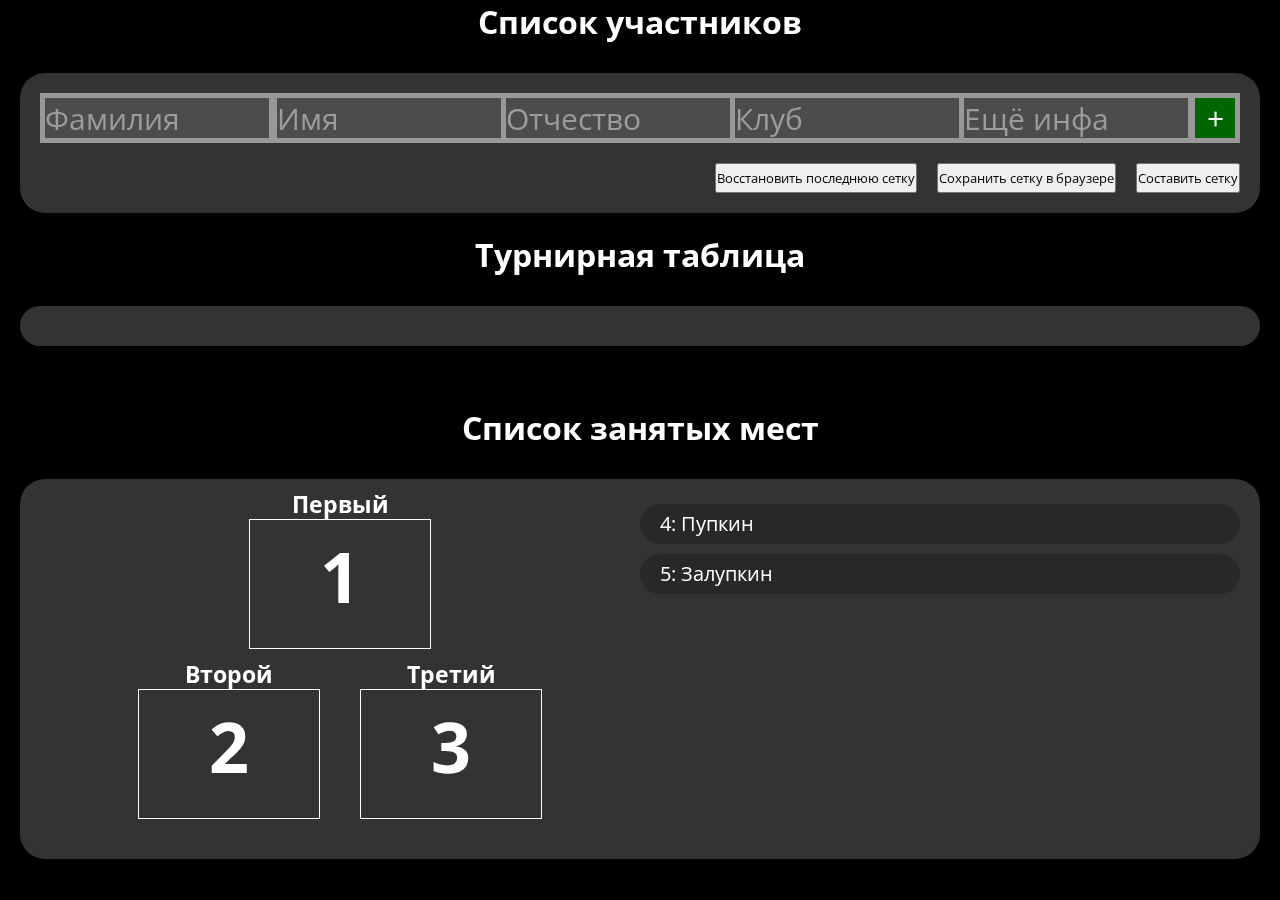
<file: index.html>
<!DOCTYPE html>
<html>
<head>
	<meta charset="utf-8">
	<link rel="stylesheet" type="text/css" href="style.css"/>
	<title>Tense</title>
	<script src="./jquery.js"></script>
	<script type="text/javascript">
		function get_default_fighter(){ return {points: 0, C1: 0, C2: 0, lastname: "Левый"};}
		var contestants = [];
		var places = [];
		var circles = undefined;
		var comforting_circles = undefined;
		var current_chart = 'main';
		var current_fighters = {
			left: get_default_fighter(),
			right: get_default_fighter(),
			coords: {x: -1, y: -1},
			timer:  {m: 0, s: 30, id: -1}
		};
		function createPerson(p, where){
			var elem = $('<div />').addClass('record')
			.append(
				$('<span>').addClass('lastname').append($('<p>').text(p.lastname))
			)
			.append(
				$('<span>').addClass('firstname').append($('<p>').text(p.firstname))
			)
			.append(
				$('<div>').addClass('more').append($('<p>').text(p.more))
			)[0];
			where.appendChild(elem);
			contestants.push(p);
		}
		function renderPerson(p, where){
			var elem = $('<div />').addClass('record')
			.append(
				$('<span>').addClass('lastname').append($('<p>').text(p.lastname))
			)
			.append(
				$('<span>').addClass('firstname').append($('<p>').text(p.firstname))
			)
			.append(
				$('<div>').addClass('more').append($('<p>').text(p.more))
			)[0];
			where.appendChild(elem);
		}
		function checkInputs(a){
			var ok = true;
			for (var i = 0; i < a.length; i++) {
				if (a[i].value == ''){
					a[i].classList.add('err');
					a[i].placeholder = 'Необходимо заполнить';
					ok = false;
				}
			}
			return ok;
		}
		function inputFocus(e, pl){
			e.classList.remove('err');
			e.placeholder = pl;
		}

		function onClick(e) {
			var arr = $(e).children('input:text');	//collect all inputs
			// if (!checkInputs(arr)) return;			//if any is empty - error
			var person = {};						//prepare object
			arr.each(function(n, e){person[e.getAttribute('name')] = e.value;});	//fill object: value of 'name' attribute is input value 
			createPerson(person, e.parentNode.getElementsByClassName('info')[0]);	//render this object on DOM
			arr.each(function(n, e){e.value = ''})									//clear inputs
		}
		/*------grid generating-------*/
		function get_number_of_circles(){
			return Math.log2(contestants.length) + 1;
		}
		function get_net_of_nth(n){
			if (n < 3)  return [0, 2, 1, 3];
			if (n < 5)  return [0, 2, 1, 3];
			if (n < 9)  return [0, 4, 2, 6, 1, 5, 3, 7];
			if (n < 17) return [0, 8, 4, 12, 2, 10, 6, 14, 1, 9, 5, 13, 3, 11, 7, 15];
			if (n < 33) return [0, 16, 8, 24, 4, 20, 12, 28, 2, 18, 10, 26, 6, 22, 14, 30, 1, 17, 9, 25, 5, 21, 13, 29, 3, 19, 11, 27, 7, 23, 15, 31]
			if (n < 65) return [1, 33, 17, 49, 9, 41, 25, 57, 5, 37, 21, 53, 13, 45, 29, 61, 3, 35, 19, 51, 11, 43, 27, 59, 7, 39, 23, 55, 15, 47, 31, 63, 2, 34, 18, 50, 10, 42, 26, 58, 6, 38, 22, 54, 14, 46, 30, 62, 4, 36, 20, 52, 12, 44, 28, 60, 8, 40, 24, 56, 16, 48, 32, 64]
		}
		function remove_empty_pairs(c){
			var result = []
			for (var i = 0; i < c.length; i++)
				if (typeof c[i].first === 'undefined' && typeof c[i].second === 'undefined') continue;
				else result.push(c[i])
			return result;
		}
		//first_circle_only
		function get_array_of_pairs(){
			var result = [];
			var net = get_net_of_nth(contestants.length);
			for (var i = 0; i < net.length; i++)
				if (net[i] >= contestants.length)
					net[i] = undefined;
			for (var i = 0; i < net.length; i++)
				result.push({first: net[i], second: net[++i]});
			return remove_empty_pairs(result);
		}
		function get_only_in_pair(p){
			if(p.first === undefined) return p.second;
			if(p.second === undefined) return p.first;
		}
		function pair_is_full(p){
			return typeof p.first !== 'undefined' && typeof p.second !== 'undefined'
		}
		function pair_is_empty(p){
			return typeof p.first === 'undefined' && typeof p.second === 'undefined'
		}
		//return array of array of pairs
		function get_circles(){
			var first_circle = get_array_of_pairs();
			var circles_inner = [first_circle];
			for (x = first_circle.length / 2; x >= 1; x /= 2) 
				circles_inner.push(new Array(Math.ceil(x)).fill({first: undefined, second: undefined}));
			circles_inner.push(new Array(1).fill({first: undefined}))
			return circles_inner;
		}
		function not_undefined_or(a,b){
			if(a) return a;
			return b;
		}
		function get_empty_player(){
			return {
				lastname: '-'
			};
		}
		function parse_coords(a){
			var spl = a.split(' ').map(Number)
			return {
				x: spl[0],
				y: spl[1]
			};
		}
		function move_forward_contestant(pair_coords, c_id){
			new_x = pair_coords.x + 1;
			new_y = Math.trunc(pair_coords.y / 2);
			is_first = (pair_coords.y % 2 == 0);
			if ($('div.charts > .active')[0].classList.contains('main'))
				circles[new_x][new_y][is_first ? 'first' : 'second'] = c_id;
			else
				comforting_circles[new_x][new_y][is_first ? 'first' : 'second'] = c_id;
			render_circles();
			check_final();
		}
		function on_pair_click(e){
			e.stopPropagation();
			var target_pair = $(e.currentTarget);
			var pair_coords = parse_coords(target_pair.attr('tense_coord'));
			var pair = circles[pair_coords.x][pair_coords.y]
			if (pair_is_empty(pair)) return;
			if (pair_is_full(pair))	open_fight_window(pair, pair_coords);
			else move_forward_contestant(pair_coords, get_only_in_pair(pair));
		}
		function open_fight_window(pair, coords){
			//pair = {first: id, second: id}
			if (current_fighters.coords.x != coords.x || current_fighters.coords.y != coords.y){
				var shure = true;
				/*
				if (current_fighters.coords.x == -1 && current_fighters.coords.y == -1) shure = true;
				else shure = confirm("Вы открываете новый бой, вы уверены, что оно вам надо?");
				*/
				if (shure){

					current_fighters.coords = coords;

					current_fighters.left.points = 0;
					current_fighters.left.lastname = contestants[pair.second].lastname;
					current_fighters.left.C1 = 0;
					current_fighters.left.C2 = 0;

					current_fighters.right.points = 0;
					current_fighters.right.lastname = contestants[pair.first].lastname;
					current_fighters.right.C1 = 0;
					current_fighters.right.C2 = 0;
					rerender_fight_window();
					send_event({type: 'update', data: current_fighters})
				}
				else return;
				
			}

			show_fight_window();
		}
		function close_fight_window(){
			document.getElementById('fight-window').classList.remove('show');
		}
		function show_fight_window(){
			document.getElementById('fight-window').classList.add('show');
		}
		function rerender_fight_window(){
			win = $(document.getElementById('fight-window'));
			var right = win.find('.side.right');
			var left =  win.find('.side.left');
			right.removeClass('winner');
			left.removeClass('winner');

			right.find('.points').text('00');
			left.find('.points').text('00');

			right.find('.lastname').text(current_fighters.right.lastname);
			left.find('.lastname').text(current_fighters.left.lastname);

			right.find('.C > .box').each(function(n, e){
				e.classList.remove('half')
				e.classList.remove('active')
			})
			left.find('.C > .box').each(function(n, e){
				e.classList.remove('half')
				e.classList.remove('active')
			})
			rerender_timer();
		}
		//===============================================================================================
		function get_rendered_circle(c, n, on_pair_click_fn){
			var result = $('<div />').addClass('circle');
			for (var i = 0; i < c.length; ++i) {
				first_lastname = (typeof c[i].first !==  'undefined') ? contestants[c[i].first].lastname : '-';
				second_lastname = (typeof c[i].second !==  'undefined') ? contestants[c[i].second].lastname : '-';
				result.append(
					$('<div />').addClass('pair')
						.append($('<div />').addClass('contestant').text(first_lastname))
						.append($('<div />').addClass('contestant').text(second_lastname))
						.click(on_pair_click_fn)
						.attr('tense_coord', n.toString() + ' ' + i.toString())//coords of pair
				);
			}
			return result;
		}
		function get_last_circle(){
			var result = $('<div />').addClass('circle').addClass('last');
			first_lastname = (typeof circles[circles.length - 1][0].first !== 'undefined') ? contestants[circles[circles.length - 1][0].first].lastname : '-';
			result.append(
					$('<div />').addClass('pair')
						.append($('<div />').addClass('contestant').text(first_lastname))
						.attr('tense_coord', circles.length.toString() + ' 0')
				);
			return result;
		}
		function render_circles(){
			if (circles === undefined || (circles.length == 1 && circles[0].length == 0)) return;
			var cont = $('content.chart.main');
			cont.empty();
			for (var i = 0; i < circles.length - 1; i++) 
				cont.append(get_rendered_circle(circles[i], i, on_pair_click)[0]);
			cont.append(get_last_circle());
			render_comforting_circle();
			update_places();
		}
		function render_contestants_list(){
			document.getElementById('contestants-list').innerHTML = "";
			contestants.forEach(function(e, i){
				renderPerson(e, document.getElementById('contestants-list'));
			});
		}
		function save_grid(){
			if (typeof circles === 'undefined') circles = get_circles();
			localStorage.setItem('contestants', JSON.stringify(contestants));
			localStorage.setItem('circles', JSON.stringify(circles));
		}
		function restore_grid(){
			var c = localStorage.getItem('contestants');
			if (c != null) contestants = JSON.parse(c);
			var v = localStorage.getItem('circles');
			if (v != null) circles = JSON.parse(v);
		}
		function hoverC(e, n){
			var arr = e.parentNode.getElementsByClassName('box');
			for(var i = 0; i < n; ++i) arr[i].classList.add('half');
		}
		function unhoverC(e){
			var arr = e.parentNode.getElementsByClassName('box');
			for(var i = 0; i < arr.length; ++i) arr[i].classList.remove('half');
		}
		function on_C1_click(e, n, is_left){
			if (n < current_fighters[is_left ? 'left' : 'right'].C1) return;
			var arr = e.parentNode.getElementsByClassName('box');
			for(var i = 0; i < n; ++i) arr[i].classList.add('active');
			current_fighters[is_left ? 'left' : 'right'].C1 = n;
			send_event({type: 'C1', count: n, is_left: is_left});
			search_winner();
		}
		function on_C2_click(e, n, is_left){
			if (n < current_fighters[is_left ? 'left' : 'right'].C2) return;
			var arr = e.parentNode.getElementsByClassName('box');
			for(var i = 0; i < n; ++i) arr[i].classList.add('active');
			current_fighters[is_left ? 'left' : 'right'].C2 = n;
			send_event({type: 'C2', count: n, is_left: is_left});
			search_winner();
		}
		function add_points(n, is_left){
			if (current_fighters[is_left ? 'left' : 'right'].points + n < 0) return;
			current_fighters[is_left ? 'left' : 'right'].points += n;
			rerender_fight_window_points();
			send_event({type: 'points', count_str: get_points_count_of_fighter(is_left), is_left: is_left});
			search_winner();
		}
		function search_winner() {
			var points_diff = current_fighters.left.points - current_fighters.right.points;
			if (Math.abs(points_diff) >= 8)
				if (current_fighters.left.points > current_fighters.right.points) 
					run_win(true);
				else 
					run_win(false);
			if (current_fighters.left.C1 >=4 || current_fighters.left.C2 >= 4)
				run_win(false);
			if (current_fighters.right.C1 >=4 || current_fighters.right.C2 >= 4)
				run_win(true);
			return;
			if (current_fighters.timer.m == 0 && current_fighters.timer.s == 0)
				run_win(current_fighters.left.points > current_fighters.right.points);

		}
		function run_win(is_left){
			stop_timer();
			render_winner(is_left);
			send_event({type: 'winner', is_left: is_left});
			move_forward_contestant(current_fighters.coords, ($('div.charts > .active')[0].classList.contains('main') ? circles : comforting_circles)[current_fighters.coords.x][current_fighters.coords.y][is_left ? 'second' : 'first']);
		}
		function get_points_count_of_fighter(is_left){
			return num_to_2_char(current_fighters[is_left ? 'left' : 'right'].points)
		}
		function num_to_2_char(n){
			str = n.toString();
			return str.length == 2 ? str : '0' + str;
		}
		function rerender_fight_window_points(){
			$(document.getElementById('fight-window')).find('.side.right').find('.points').text(get_points_count_of_fighter(false));
			$(document.getElementById('fight-window')).find('.side.left').find('.points').text(get_points_count_of_fighter(true));
		}
		function send_event(event, channel){
			if (typeof channel === 'undefined') 
				channel = 'to_slave';
			event.now = new Date().getTime();
			localStorage.setItem(channel, JSON.stringify(event));
		}
		function open_fight_tab(){
			send_event({type: 'update', data: current_fighters}, 'update_slave');
			window.open('./fight_tab.html', '_blank');
		}
		function render_winner(is_left){
			$(document.getElementById('fight-window')).find('.side.' + (is_left ? 'left' : 'right')).first().addClass('winner');
			setTimeout(function(){
				$(document.getElementById('fight-window')).find('.side.' + (is_left ? 'left' : 'right')).first().removeClass('winner');
			}, 5000)
		}
		function start_timer(){
			var inputs = $('#fight-window-timer-line > input');
			if (inputs[0].value == '' && inputs[1].value == ''){}
			else{
				var m = Number(inputs[0].value);
				var s = Number(inputs[1].value);
				inputs[0].value = '';
				inputs[1].value = '';
				current_fighters.timer.m = m;
				current_fighters.timer.s = s;
			}
			current_fighters.timer.id = setInterval(function(){
				tick_timer()
			}, 1000)
		}
		function tick_timer() {
			if (current_fighters.timer.is_paused) return;
			if (current_fighters.timer.s == 0 && current_fighters.timer.m == 0){
				toggle_timer();
				stop_timer();
				sound_fight_end();
				search_winner();
				return;
			}
			if (current_fighters.timer.s == 0){
				current_fighters.timer.m -= 1;
				current_fighters.timer.s = 60;
			}
			current_fighters.timer.s -= 1;
			rerender_timer();
			send_event({type: 'timer_update', timer: current_fighters.timer}, 'timer_update_slave');
		}
		function stop_timer() {
			clearTimeout(current_fighters.timer.id);
			current_fighters.timer.id = -1;
		}
		function sound_fight_end(){/*TODO*/}
		function rerender_timer(){
			var places = $('#fight-window-timer-clock > p');
			places.eq(0).text(num_to_2_char(current_fighters.timer.m))
			places.eq(1).text(num_to_2_char(current_fighters.timer.s))
		}
		function on_timer_change(e, is_minute){
			current_fighters.timer[is_minute ? 'm' : 's'] = Number(e.value);
			rerender_timer();
		}
		function toggle_timer(e) {
			if (current_fighters.timer.id == -1) return;
			e.classList.toggle('paused');
			current_fighters.timer.is_paused = !current_fighters.timer.is_paused;
			if (current_fighters.timer.is_paused)
				send_event({type: 'timer_pause'})
			else
				send_event({type: 'timer_unpause'})
		}
		function current_chart_header(){
			if (current_chart == 'main')
				return 'Турнирная таблица';
			if (current_chart == 'comforting')
				return 'Таблица утешительных боев';
		}
		function toggle_current_chart(){
			$('div.charts').first().children().each(function(i, e){e.classList.toggle('active')});
			if (current_chart == 'main')
				current_chart = 'comforting';
			else if (current_chart == 'comforting')	
				current_chart = 'main';
			$('#current_chart_condition').first().text(current_chart_header());
		}
		function check_final(){
			if (circles[circles.length - 2][0].first === undefined || circles[circles.length - 2][0].second === undefined) return;
			if (comforting_circles !== undefined) return;

			$('#chart-manage').removeClass('hide');
			generate_comforting_circle();
			render_comforting_circle();
		}
		function get_in_pair(pair, id1, id2){
			if (pair.first == id1 || pair.second == id1)
				return id1;
			if (pair.first == id2 || pair.second == id2)
				return id2;
			return undefined;
		}
		function get_array_of_empty_pairs(n){
			var res = [];
			for (var i = 0; i < n; i++)
				res.push({first: undefined, second: undefined});
			return res;
		}
		function get_comforting_circles_of(winner_id, is){
			var res_arr = [];
			circles.forEach(function(circle, x){
				res_arr.push([]);
				circle.forEach(function(el, i){
					if (el.first == winner_id)
						res_arr[x].push(el.second);
					if (el.second == winner_id)
						res_arr[x].push(el.first);
				})
			});
			res_arr.pop();
			var first_el = res_arr.shift();
			res_arr[0].push(first_el[0]);
			res_arr = res_arr.map(function(el, i){
				if (el.length == 2)
					return {first: el[0], second: el[1]};
				return {first: is ? undefined : el[0], second: is ? el[0] : undefined};
			});
			res_arr = res_arr.map(function(el, i, arr){
				var n = Math.pow(2, arr.length - i - 1) - 1;
				return [el].concat(get_array_of_empty_pairs(n))
			});
			return res_arr;
		}
		function generate_comforting_circle(){
			var c_l = circles.length;
			var f_win = circles[c_l - 2][0].first;
			var s_win = circles[c_l - 2][0].second;
			var res_arr = [];
			f_circles = get_comforting_circles_of(f_win, true);
			s_circles = get_comforting_circles_of(s_win, false);
			s_circles.forEach(function(el){
				el.reverse();
			});
			var res_arr = [];
			for (var i = 0; i < f_circles.length; i++)
				res_arr.push(f_circles[i].concat(s_circles[i]));

			res_arr.push([{first: undefined, second: undefined}])
			comforting_circles = res_arr;
		}
		function render_comforting_circle(){
			if (comforting_circles === undefined || (comforting_circles.length == 1 && comforting_circles[0].length == 0)) return;
			var cont = $('content.chart.comforting');
			cont.empty();
			comforting_circles.forEach(function(el, i){
				cont.append(get_rendered_circle(el, i, on_comforting_pair_click)[0]);
			});
		}
		function on_comforting_pair_click(e){
			e.stopPropagation();
			var target_pair = $(e.currentTarget);
			var pair_coords = parse_coords(target_pair.attr('tense_coord'));
			var pair = comforting_circles[pair_coords.x][pair_coords.y]
			if (pair_is_empty(pair)) return;
			if (pair_is_full(pair))	open_fight_window(pair, pair_coords);
			else move_forward_contestant(pair_coords, get_only_in_pair(pair), comforting_circles);
		}
		function is_circle_full(circle){
			for (var i = 0; i < circle.length; i++) 
				if (circle[i].first === undefined || circle[i].second === undefined) return false;
			return true;
		}
		function get_all_id_in_circle(circle){
			var res = [];
			circle.forEach(function(el){
				if (el.first !== undefined)
					res.push(el.first)
				if (el.second !== undefined)
					res.push(el.second)
			});
			return res;
		}
		function DiffArrays(A, B){//copypaste
			//returns A without any of B
		    var M = A.length, N = B.length, c = 0, C = [];
		    for (var i = 0; i < M; i++)
		     { var j = 0, k = 0;
		       while (B[j] !== A[ i ] && j < N) j++;
		       while (C[k] !== A[ i ] && k < c) k++;
		       if (j == N && k == c) C[c++] = A[ i ];
		     }
		   return C;
		}
		function get_places_array(){
			var copy = circles.slice();
			var arr = [];
			copy.forEach(function(circle){
				arr.push(get_all_id_in_circle(circle))
			});
			for (var i = 0; i < arr.length - 1; i++)
				arr[i] = DiffArrays(arr[i], arr[i + 1]);
			arr.reverse();
			var res = []
			var last_place = 1;
			for (var i = 0; i < arr.length; i++){
				res.push({place: last_place.toString() + '-' + (last_place + arr[i].length - 1).toString(), id: arr[i]});
				last_place += arr[i].length;
			}
			return res;
		}
		function get_place_text(el){
			return el.id.map(function(i){return contestants[i].lastname}).join(' ');
		}
		function update_places(){
			if (circles[circles.length - 1][0].first === undefined) return;//if competition is not ended - return;
			places = get_places_array();
			$('#places > .first-three > .line > .first > h3').text(get_place_text(places[0]));
			$('#places > .first-three > .line > .second > h3').text(get_place_text(places[1]));
			$('#places > .first-three > .line > .third > h3').text(get_place_text(places[2]));

			var other_places = places.slice(3);
			var into = $('#places > .other');
			into.empty()
			var other = [];
			other_places.forEach(function(arr){
				arr.id.forEach(function(el){
					other.push({place: arr.place, id: el});
				})
			});
			console.log(other);
			other.forEach(function(el){
				into.append($('<div />').text(el.place + ': ' + contestants[el.id].lastname));
			});
		}
		$(document).keyup(function(e) {
		     if (e.key === "Escape") {
		        close_fight_window();
		    }
		});
	</script>
</head>
<body >
	<h1>Список участников</h1>
	<content class = "contestants-list" class = "debug">
		<div class = "info" id = "contestants-list"></div>
		<form class = "adding" onsubmit = "onClick(this);  return false;">
			<input type = "text" name = "lastname" placeholder = "Фамилия" onfocus="inputFocus(this, 'Фамилия')"/>
			<input type = "text" name = "firstname"  placeholder = "Имя" onfocus="inputFocus(this, 'Имя')"/>
			<input type = "text" name = "patronymic"  placeholder = "Отчество" onfocus="inputFocus(this, 'Имя')"/>
			<input type = "text" name = "club" placeholder = "Клуб" onfocus="inputFocus(this, 'Клуб')"/>
			<input type = "text" name = "more" placeholder = "Ещё инфа" onfocus="inputFocus(this, 'Ещё инфа')"/>
			<input type = "submit" class = "add-button" value = "+"/>
		</form>
		<div class = "final-line">
			<input type = "button" value = "Составить сетку" class = "generate-button" onclick="circles = get_circles(); render_circles()" />
			<input type = "button" value = "Сохранить сетку в браузере" class = "generate-button" onclick="save_grid()" />
			<input type = "button" value = "Восстановить последнюю сетку" class = "generate-button" onclick="restore_grid(); render_circles(); render_contestants_list(); check_final()" />
		</div>
	</content>

	<h1 id = "current_chart_condition">Турнирная таблица</h1>
	<div class = "charts">
		<content class = "chart main active">
		</content>
		<content class = "chart comforting">
			<div class="circle"><div class="pair" tense_coord="0 0"><div class="contestant">Первый</div><div class="contestant">Третий</div></div><div class="pair" tense_coord="0 1"><div class="contestant">Второй</div><div class="contestant">Четвертый</div></div></div>
		</content>
	</div>
	<div id = "chart-manage" class = "hide">
		<div class = "button prev" onclick = "toggle_current_chart()"><Предыдущая сетка</div>
		<div class = "button next" onclick = "toggle_current_chart()">Следующая сетка ></div>
	</div>
	<h1>Список занятых мест</h1>
	<div id = "places">
		<div class = "first-three">
			<div class = "line">
				<div class = "first">
					<h3>Первый</h3>
					<h2>1</h2>
				</div>
			</div>
			<div class = "line">
				<div class = "second">
					<h3>Второй</h3>
					<h2>2</h2>
				</div>
				<div class = "third">
					<h3>Третий</h3>
					<h2>3</h2>
				</div>
			</div>
		</div>
		<div class = "other">
			<div>4: Пупкин</div>
			<div>5: Залупкин</div>
		</div>
	</div>

	<content id = "fight-window" class = "frostglass">
		<div class = "left side">
			<div class = "lastname">Пупкин</div>
			<div class = "C">
				<div class = "text">C1</div>
				<div class = "box" onclick = "on_C1_click(this, 1, true)" onmouseover = "hoverC(this, 1)" onmouseout = "unhoverC(this)"></div>
				<div class = "box" onclick = "on_C1_click(this, 2, true)" onmouseover = "hoverC(this, 2)" onmouseout = "unhoverC(this)"></div>
				<div class = "box" onclick = "on_C1_click(this, 3, true)" onmouseover = "hoverC(this, 3)" onmouseout = "unhoverC(this)"></div>
				<div class = "box" onclick = "on_C1_click(this, 4, true)" onmouseover = "hoverC(this, 4)" onmouseout = "unhoverC(this)"></div>
			</div>
			<div class = "C">
				<div class = "text">C2</div>
				<div class = "box" onclick = "on_C2_click(this, 1, true)" onmouseover = "hoverC(this, 1)" onmouseout = "unhoverC(this)"></div>
				<div class = "box" onclick = "on_C2_click(this, 2, true)" onmouseover = "hoverC(this, 2)" onmouseout = "unhoverC(this)"></div>
				<div class = "box" onclick = "on_C2_click(this, 3, true)" onmouseover = "hoverC(this, 3)" onmouseout = "unhoverC(this)"></div>
				<div class = "box" onclick = "on_C2_click(this, 4, true)" onmouseover = "hoverC(this, 4)" onmouseout = "unhoverC(this)"></div>
			</div>
			<div class = "buttons">
				<div class = "button" onclick = "add_points(1, true)">Yoko +1</div>
				<div class = "button" onclick = "add_points(2, true)">Waza-Ari +2</div>
				<div class = "button" onclick = "add_points(3, true)">Ipon +3</div>
				<div class = "button" onclick ="add_points(-1, true)">-1</div>
			</div>
			<div class = "win-button"><button onclick = "run_win(true)">Победитель</button></div>
			<div class = "points">00</div>
		</div>
		<div class = "timer">
			<div class = "clock" id = "fight-window-timer-clock"><p>00</p>:<p>00</p></div>
			<div class = "pause" onclick = "toggle_timer(this)"></div>
			<div class = "text">Укажите время раунда</div>
			<div class = "line" id = "fight-window-timer-line">
				<input type="number" placeholder="Минуты " onchange = "on_timer_change(this, true)">
				<input type="number" placeholder="Секунды" onchange = "on_timer_change(this, false)" max = "60">
			</div>
			<button onclick="start_timer()" class = "start">Начать</button>
			<button onclick="open_fight_tab()">Открыть новую вкладку</button>
			<button onclick="send_event({type: 'update', data: current_fighters})">Принудительно обновить экран</button>
			<button onclick="send_event({type: 'reverse_screen'})">Перевернуть экран</button>
		</div>
		<div class = "right side">
			<div class = "lastname">Залупкин</div>
			<div class = "C">
				<div class = "text">C1</div>
				<div class = "box" onclick = "on_C1_click(this, 1, false)" onmouseover = "hoverC(this, 1)" onmouseout = "unhoverC(this)"></div>
				<div class = "box" onclick = "on_C1_click(this, 2, false)" onmouseover = "hoverC(this, 2)" onmouseout = "unhoverC(this)"></div>
				<div class = "box" onclick = "on_C1_click(this, 3, false)" onmouseover = "hoverC(this, 3)" onmouseout = "unhoverC(this)"></div>
				<div class = "box" onclick = "on_C1_click(this, 4, false)" onmouseover = "hoverC(this, 4)" onmouseout = "unhoverC(this)"></div>
			</div>
			<div class = "C">
				<div class = "text">C2</div>
				<div class = "box" onclick = "on_C2_click(this, 1, false)" onmouseover = "hoverC(this, 1)" onmouseout = "unhoverC(this)"></div>
				<div class = "box" onclick = "on_C2_click(this, 2, false)" onmouseover = "hoverC(this, 2)" onmouseout = "unhoverC(this)"></div>
				<div class = "box" onclick = "on_C2_click(this, 3, false)" onmouseover = "hoverC(this, 3)" onmouseout = "unhoverC(this)"></div>
				<div class = "box" onclick = "on_C2_click(this, 4, false)" onmouseover = "hoverC(this, 4)" onmouseout = "unhoverC(this)"></div>
			</div>
			<div class = "buttons">
				<div class = "button" onclick = "add_points(1, false)">Yoko +1</div>
				<div class = "button" onclick = "add_points(2, false)">Waza-Ari +2</div>
				<div class = "button" onclick = "add_points(3, false)">Ipon +3</div>
				<div class = "button" onclick ="add_points(-1, false)">-1</div>
			</div>
			<div class = "win-button"><button onclick = "run_win(false)">Победитель</button></div>
			<div class = "points">00</div>
		</div>
		<div class = "close" onclick="close_fight_window()"></div>
	</content>
</body>
</html>
</file>
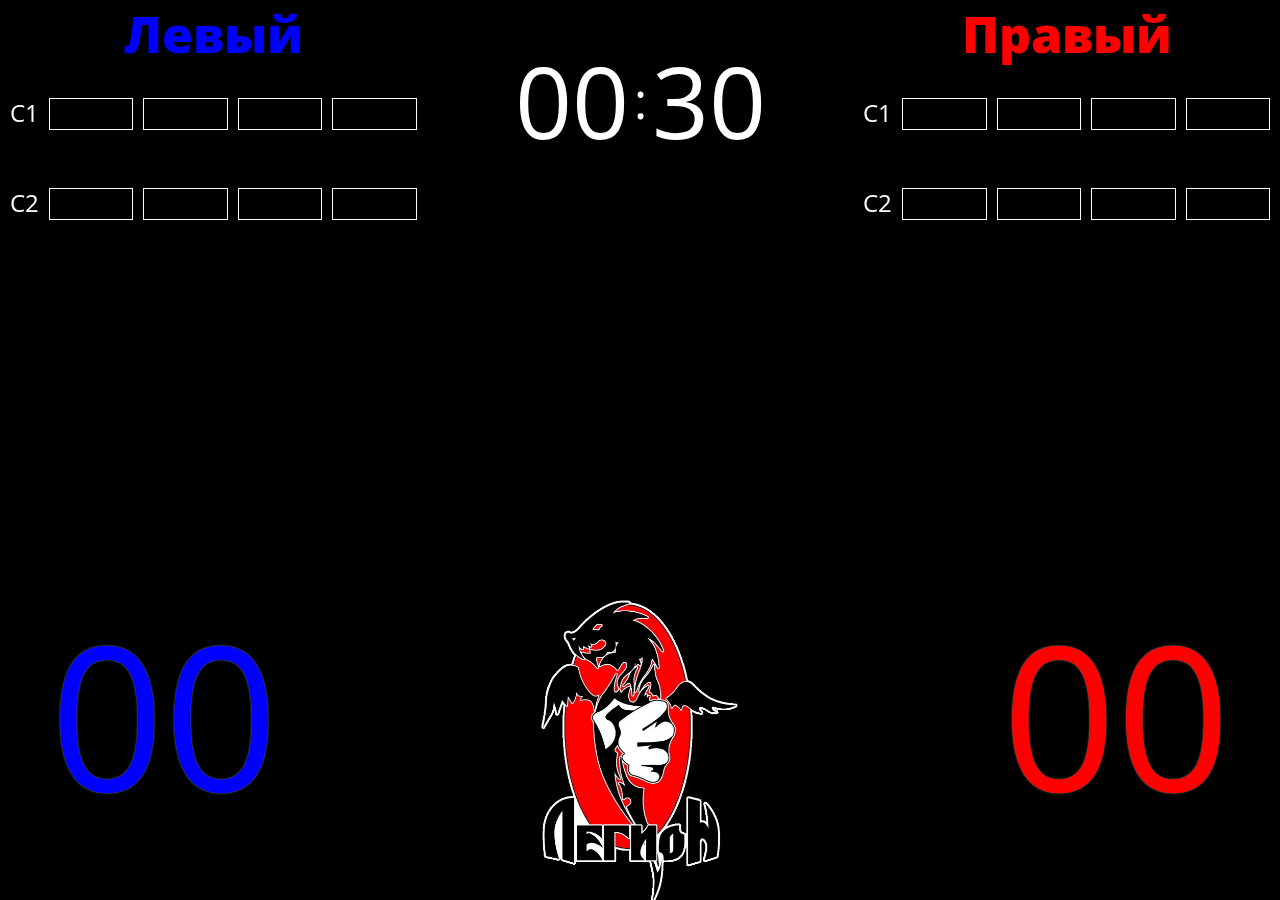
<file: fight_tab.html>
<!DOCTYPE html>
<html>
<head>
	<meta charset="utf-8">
	<title>Tense Бой</title>
	<style type="text/css">
		@import url('https://fonts.googleapis.com/css?family=Open+Sans');
		*{
			margin: 0;
			padding: 0;
			font-family: 'Open Sans', sans-serif;
			transition: 0.2s;
		}
		body{
			display: flex;
			flex-direction: row;
			justify-content: space-between;
			background-color: black;
			background-size: cover;
			background-attachment: fixed;
			color: white;
			height: 100vh;
		}
		body.reverse{
			flex-direction: row-reverse;
		}
		.side{
			display: flex;
			flex-direction: column;
			justify-content: flex-start;
			height: 100%;
			width: 100%;
		}
		.side.right{
			text-align: right;
		}
		.side .lastname{
			text-align: center;
			font-size: 50px;
			font-weight: 900;
			color: blue;
		}
		.side.right .lastname{
			color: red;
		}
		.side .C{
			display: flex;
			flex-direction: row;
			height: 30px;
			width: calc(100% - 20px);
			line-height: 30px;
			font-size: 24px;
			margin: 20px 0;
			padding: 10px;
		}
		.side .C .text{
			width: 30px;
		}
		.side .C .box{
			height: 100%;
			width: calc(25% - 10px);
			margin-left: 10px;
			border: 1px solid white;
		}
		.side .C .box.half{
			background-color: rgba(255, 0, 0, 0.5);
		}
		.side.left .C .box.half{
			background-color: rgba(0, 0, 255, 0.5);
		}
		.side .C .box.active{
			background-color: red;
		}
		.side.left .C .box.active{
			background-color: blue;
		}
		.side .points{
			position:;
			margin-top: 50px;
			text-align: right;
			font-size: 200px;
			color: red;
			text-shadow: gray 0 0 2px;
			margin-top: auto;
			margin-bottom: 50px;
			padding: 0 50px;
		}
		.side.left .points{
			color: blue;
			text-align: left;
		}
		@keyframes fight-window-winner{
			from{
				opacity: 1;
			}
			50%{
				opacity: 0;
			}
			to{
				opacity: 1;
			}
		}
		.side.winner .lastname{
			animation: fight-window-winner 0.5s ease-in-out;
			animation-iteration-count: infinite;
		}
		.side.winner .points{
			animation: fight-window-winner 0.5s ease-in-out;
			animation-iteration-count: infinite;
		}
		.side.center .timer{
			width: 100%;
			display: flex;
			flex-direction: row;
			justify-content: center;
			margin-top: 50px;
			line-height: 100px;
			font-size: 50px;
		}
		.side.center .timer p{
			font-size: 100px;
			margin: 0 5px;
		}
		#logo{
			position: fixed;
			bottom: 0;
			left: calc(50% - 100px);
			height: 300px;
			width: 200px;
			background: url('./legion_bck.jpg');
			background-size: cover;
			z-index: -9;
		}
		.pause{
			height: 50px;
			width: 50px;
			background: black;
			background-size: cover;
			margin: 10px auto 30px auto;
			opacity: 0;
		}
		.pause.paused{
			background: url('./pause.png');
			background-size: cover;
			opacity: 1;
		}
	</style>
	<script src="./jquery.js"></script>
	<script type="text/javascript">
		function num_to_2_char(n){
			str = n.toString();
			return str.length == 2 ? str : '0' + str;
		}
		function storage_handler(e) {
			obj = JSON.parse(e.newValue);
			if (e.key == 'to_slave') {
				if(obj.type == 'C1')
					set_C1(obj.count, obj.is_left);
				if(obj.type == 'C2')
					set_C2(obj.count, obj.is_left);
				if(obj.type == 'points')
					set_points(obj.count_str, obj.is_left);
				if(obj.type == 'update')
					update_whole_info(obj.data);
				if(obj.type == 'reverse_screen')
					document.getElementById('body').classList.toggle('reverse');
				if(obj.type == 'winner')
					render_winner(obj.is_left);
				if(obj.type == 'timer_pause')
					pause_timer();
				if(obj.type == 'timer_unpause')
					unpause_timer();
			}
			if (e.key == 'timer_update_slave'){
				if(obj.type == 'timer_update')
					rerender_timer(obj.timer);
			}
		}
		window.onstorage = storage_handler;
		$(document).ready(function(){
			update_whole_info(JSON.parse(localStorage.getItem('update_slave')).data);
		});
		function set_C1(count, is_left){
			var arr = $(document).find('.side.' + (is_left ? 'left' : 'right')).find('.C').eq(0).find('.box').get();
			for (var i = 0; i < count; ++i)
				arr[i].classList.add('active');
		}
		function set_C2(count, is_left){
			var arr = $(document).find('.side.' + (is_left ? 'left' : 'right')).find('.C').eq(1).find('.box').get();
			for (var i = 0; i < count; ++i)
				arr[i].classList.add('active')
		}
		function set_points(count_str, is_left){
			$(document).find('.side.' + (is_left ? 'left' : 'right')).find('.points').text(count_str);
		}
		function set_lastname(lastname_str, is_left){
			$(document).find('.side.' + (is_left ? 'left' : 'right')).find('.lastname').text(lastname_str);
		}
		function update_whole_info(data){
			var left = data.left;
			var right = data.right;
			set_lastname(left.lastname, true);
			set_points(left.points, true);
			set_C1(left.C1, true);
			set_C2(left.C2, true);

			set_lastname(right.lastname, false);
			set_points(right.points, false);
			set_C1(right.C1, false);
			set_C2(right.C2, false);
		}
		function render_winner(is_left){
			$(document).find('.side.' + (is_left ? 'left' : 'right')).first().addClass('winner');
			setTimeout(function(){
				$(document).find('.side.' + (is_left ? 'left' : 'right')).first().removeClass('winner');
			}, 5000)
		}
		function rerender_timer(timer){
			console.log('SO?!');
			var places = $(document).find('.side.center > .timer > p');
			places.eq(0).text(num_to_2_char(timer.m));
			places.eq(1).text(num_to_2_char(timer.s));
		}
		function pause_timer(){
			$(document).find('.side.center > .pause').addClass('paused')
		}
		function unpause_timer(){
			$(document).find('.side.center > .pause').removeClass('paused')
		}
	</script>
</head>
<body id = "body">
	<div id = "logo"></div>
	<div class = "left side">
		<div class = "lastname">Левый</div>
		<div class = "C">
			<div class = "text">C1</div>
			<div class = "box"></div>
			<div class = "box"></div>
			<div class = "box"></div>
			<div class = "box"></div>
		</div>
		<div class = "C">
			<div class = "text">C2</div>
			<div class = "box"></div>
			<div class = "box"></div>
			<div class = "box"></div>
			<div class = "box"></div>
		</div>
		<div class = "points">00</div>
	</div>
	<div class = "center side">
		<div class = "timer"><p>00</p>:<p>30</p></div>
		<div class = "pause"></div>
	</div>
	<div class = "right side">
		<div class = "lastname">Правый</div>
		<div class = "C">
			<div class = "text">C1</div>
			<div class = "box"></div>
			<div class = "box"></div>
			<div class = "box"></div>
			<div class = "box"></div>
		</div>
		<div class = "C">
			<div class = "text">C2</div>
			<div class = "box"></div>
			<div class = "box"></div>
			<div class = "box"></div>
			<div class = "box"></div>
		</div>
		<div class = "points">00</div>
	</div>
</body>
</html>
</file>
<file: style.css>
@import url('https://fonts.googleapis.com/css?family=Open+Sans');
@import url('./frostglass.css');

::-webkit-input-placeholder { /* Chrome */
  color: rgb(156, 156, 156);
}
:-ms-input-placeholder { /* IE 10+ */
  color: rgb(156, 156, 156);
}
::-moz-placeholder { /* Firefox 19+ */
  color: rgb(156, 156, 156);
  opacity: 1;
}
:-moz-placeholder { /* Firefox 4 - 18 */
  color: rgb(156, 156, 156);
  opacity: 1;
}

*{
	margin: 0;
	padding: 0;
	font-family: 'Open Sans', sans-serif;
	transition: 0.2s;
}
body{
	background-color: black;
	display: flex;
	flex-direction: column;
}
h1{
	color: white;
	margin-bottom: 10px;
	text-align: center;
	text-shadow: black 0 0 15px;
}
.debug{
	box-shadow: 0 0 1px rgba(0,0,0,0.5);
	background-size: contain;
}
.debug2{
	box-shadow: 0 0 1px red;
	background-size: contain;
}
.contestants-list{
	display: flex;
	flex-direction: column;
	width: calc(100% - 80px);
	margin: 20px;
	padding: 20px;
	border-radius: 25px;
	background-color: rgba(255, 255, 255, 0.2);
}
.adding{
	display: flex;
	position: relative;
	flex-direction: row;
	justify-content: space-between;
	height: 50px;
	width: 100%;
	background: rgba(255, 255, 255, 0.5);
}
.adding input:first-child{margin: 5px;}
.adding input:last-child{margin: 5px;}
.adding input{
	display: flex;
	margin: 5px;
	height: 40px;
	width: 100%;
	border: none;
	font-size: 30px;
	background-color: rgba(0, 0, 0, 0.5);
	margin: 5px 2.5px;
	color: white;
}
.adding input.err{
	background-color: rgba(255, 0, 0, 0.5);
	color: white;
}
.adding .add-button{
	display: block;
	max-width: 40px;
	background: #006600;
}
.contestants-list >.info{
	display: flex;
	flex-direction: column;
	align-content: flex-end;
}
.contestants-list >.info >.record{
	display: flex;
	flex-direction: row;
	align-items: baseline;	
	height: 50px;
	width: 100%;
	background: red;
	margin-bottom: 10px;
	background-color: rgba(255, 255, 255, 0.5);
	color: white;
	padding-bottom: 5px;
}
.contestants-list >.info >.record:first-child{border-radius: 20px 20px 0 0;}
.contestants-list >.info >.record:last-child{margin-bottom: 20px;}
.contestants-list >.info >.record span{
	font-size: 40px; 
	padding: 0 10px;
}
.contestants-list .record span.firstname{
	color: rgb(192, 192, 192); 
	font-size: 20px;
}
.contestants-list .record .more{
	align-self: flex-start;
	align-content: baseline;
	height: 100%;
	border-left: 1px white solid;
	margin-left: 10px;
	padding-left: 10px;
}
.contestants-list .record .num{
	align-self: flex-start;
	font-size: 30px;
	line-height: 50px;
	min-width: 56px;
	text-align: center;
	height: 100%;
	padding: 0 10px;
	border-right: 1px solid white;
}
.contestants-list .generate-button{
	margin-top: 20px;
	margin-left: 20px;
	height: 30px;
}
.contestants-list .final-line{
	display:flex;
	flex-direction: row-reverse;
	padding-left: auto;
}
.charts{
	display: flex;
	flex-direction: row;
	overflow: hidden;
}
.chart.active{
	min-width: calc(100% - 80px);
}
.chart.comforting{
	background: #281818;
}
.chart{
	display: flex;
	flex-direction: row;
	max-width: 0px;
	height: 100%;
	margin: 20px;
	padding: 20px;
	border-radius: 25px;
	background-color: rgba(255, 255, 255, 0.2);
	font-size: 20px;
	overflow: hidden;
}
.chart {display: none;}
.chart.active {display: flex;}
.chart .circle:first-child{margin: 0; margin-right: 20px;}
.chart .circle{
	display: flex;
	flex-direction: column;
	justify-content: space-around;
	min-width: 120px;
	background-color: rgba(255, 255, 255, 0.2);
	margin: 0 20px;
	border-radius: 25px;
}
.chart .circle .pair{
	transition: 0s;	
	margin: 20px 0;
	color: white; 
	background-color: rgba(255, 255, 255, 0.2);
}
.chart .circle.last .pair .contestant:last-child{
	border: 1px solid black;
}
.chart .circle .pair:hover{
	background-color: black; 
	cursor: pointer;
}
.chart .circle .pair:hover .contestant{
	border: 1px solid white;
}
.chart .circle .pair .contestant{
	border: 1px solid black;
	padding: 0 10px;
	min-height: 30px;
}
.chart .circle .pair .contestant:last-child{
	border-top: none;
}

#chart-manage{
	display: flex;
	flex-direction: row;
	justify-content: space-between;
	height: 40px;
	width: calc(100% - 40px);
	background-color: red;
	margin: 20px;
	border-radius: 25px;
	background-color: rgba(255, 255, 255, 0.2);
	overflow: hidden;
}
#chart-manage .button{
	height: 40px;
	background-color: #006600;
	font-size: 20px;
	padding: 0 20px;
	line-height: 40px;
	color: white;
	cursor: pointer;
}
#chart-manage.hide{
	max-height: 0px;
}

#fight-window{
	display: flex;
	position: fixed;
	height: 70%;
	width: 70%;
	left: 15%;
	top: 15%;
	border-radius: 25px;
	z-index: -9999;
	opacity: 0;
	flex-direction: row;
	justify-content: space-between;
	color: white;
	padding: 25px;
}
#fight-window.show{
	z-index: 9999;
	opacity: 1;
}
#fight-window .close{
	position: absolute;
	height: 35px;
	width: 35px;
	top: 15px;
	right: 15px;
	background: url('./cross.png');
	background-size: cover;
	border-radius: 25px;
	cursor: pointer;
}

#fight-window .side{
	height: 100%;
	width: 100%;
}
#fight-window .side.right{
	text-align: right;
}
#fight-window .side .lastname{
	text-align: center;
	font-size: 50px;
	font-weight: 900;
	color: blue;
}
#fight-window .side.right .lastname{
	color: red;
}
#fight-window .side .C{
	display: flex;
	flex-direction: row;
	height: 30px;
	width: calc(100% - 20px);
	line-height: 30px;
	font-size: 24px;
	margin: 20px 0;
	padding: 10px;
}
#fight-window .side .C .text{
	width: 30px;
}
#fight-window .side .C .box{
	height: 100%;
	width: calc(25% - 10px);
	margin-left: 10px;
	border: 1px solid white;
}
#fight-window .side .C .box.half{
	background-color: rgba(255, 0, 0, 0.5);
}
#fight-window .side.left .C .box.half{
	background-color: rgba(0, 0, 255, 0.5);
}
#fight-window .side .C .box.active{
	background-color: red;
}
#fight-window .side.left .C .box.active{
	background-color: blue;
}
#fight-window .side .buttons{
	display: flex;
	flex-flow: row wrap;
	height: 100px;
	width: calc(100% - 50px);
	padding: 10px;
	margin-left: 30px;
}
#fight-window .side .buttons .button{
	width: 40%;
	margin: 10px;
	text-align: center;
	border: 1px solid white;
	cursor: pointer;
}
#fight-window .side .buttons .button:hover{
	background-color: white;
	color: black;
}
#fight-window .side .points{
	/*margin-top: 50px;*/
	text-align: center;
	font-size: 100px;
	color: red;
	text-shadow: gray 0 0 2px;
}
#fight-window .side.left .points{
	color: blue;
}
#fight-window .timer{
	display: flex;
	flex-direction: column;
	align-content: center;
	align-items: center;
	justify-content: center;
	width: 100%;
	height: 50%;
	margin-top: 10%;
}
#fight-window .pause{
	min-height: 25px;
	min-width: 25px;
	background: url('./pause.png');
	background-size: cover;
	margin-top: 10px;
	margin-bottom: 30px;
}
#fight-window .pause.paused{
	background: url('./play.png');
	background-size: cover;
}
#fight-window .timer .clock{
	display: flex;
	flex-direction: row;
	justify-content: center;
	font-size: 20px;
	line-height: 50px;
	border-bottom: 1px solid white;
	padding-bottom: 10px;
	width: 50%;
	left: 25%;
}
#fight-window .timer .clock p{
	font-size: 50px;
	margin: 0 5px;
}
#fight-window .timer .text{
	text-align: center;
	font-size: 24px;
}
#fight-window .timer .line{
	display: flex;
	flex-direction: row;
	justify-content: space-around;
	margin: 20px;
	max-width: 100%;
}
#fight-window .timer .line input{
	height: 30px;
	width: 100px;
}
#fight-window .timer button{
	margin: 2px 30px;
	height: 50px;
	width: 70%;
}
#fight-window .timer button.start{
	margin-bottom: 10px;
	font-size: 24px;
}
#fight-window .win-button{
	display: flex;
	flex-flow: row wrap;
	width: calc(100% - 50px);
	height: 50px;
	padding: 10px;
	margin-left: 40px;
}
#fight-window .win-button button{
	width: 100%;
}
@keyframes fight-window-winner{
	from{
		opacity: 1;
	}
	50%{
		opacity: 0;
	}
	to{
		opacity: 1;
	}
}
#fight-window .side.winner .lastname{
	animation: fight-window-winner 0.5s ease-in-out;
	animation-iteration-count: infinite;
}
#fight-window .side.winner .points{
	animation: fight-window-winner 0.5s ease-in-out;
	animation-iteration-count: infinite;
}

#places{
	display: flex;
    flex-direction: row;
    width: calc(100% - 80px);
    margin: 20px;
    padding: 20px;
    border-radius: 25px;
    background-color: rgba(255, 255, 255, 0.2);
    font-size: 20px;
    overflow: hidden;
    color: white;
}
#places .first-three{
	display: flex;
	flex-direction: column;
	height: 100%;
	width: 100%;
}
#places .first-three .line{	
	display: flex;
	flex-direction: row;
	justify-content: center;
	height: 100%;
	margin: 20px 0;
}
#places .first-three .line div{
	height: 100%;
	border: 1px solid white;
	margin: 0 20px;
	min-width: 30%;
}	
#places .first-three .line div h3{
	transform: translateY(-100%);
	text-align: center;
}
#places .first-three .line div h2{
	position: relative;
	top: -24px;
	text-align: center;
	font-size: 70px;
}
#places > .first-three > .second-line{
	flex-direction: row;
	justify-content: center;
	height: 100%;
	margin: 20px 0;
}
#places .first-three .second-line > div{
	height: 100%;
	border: 1px solid white;
}	
#places .first-three .second-line > div > h3{
	transform: translateY(-100%);
}
#places .first-three .second-line > div > h2{
	position: relative;
	top: -24px;
	text-align: center;
	font-size: 70px;
}
#places .other{
	display: flex;
	flex-direction: column;
	height: 100%;
	width: 100%;
}
#places .other div{
	margin: 0 10px;
	background-color: rgba(0, 0, 0, 0.2);
	height: 40px;
	border-radius: 20px;
	padding: 0 20px;
	margin: 5px 0;
	line-height: 40px;
}
</file>
